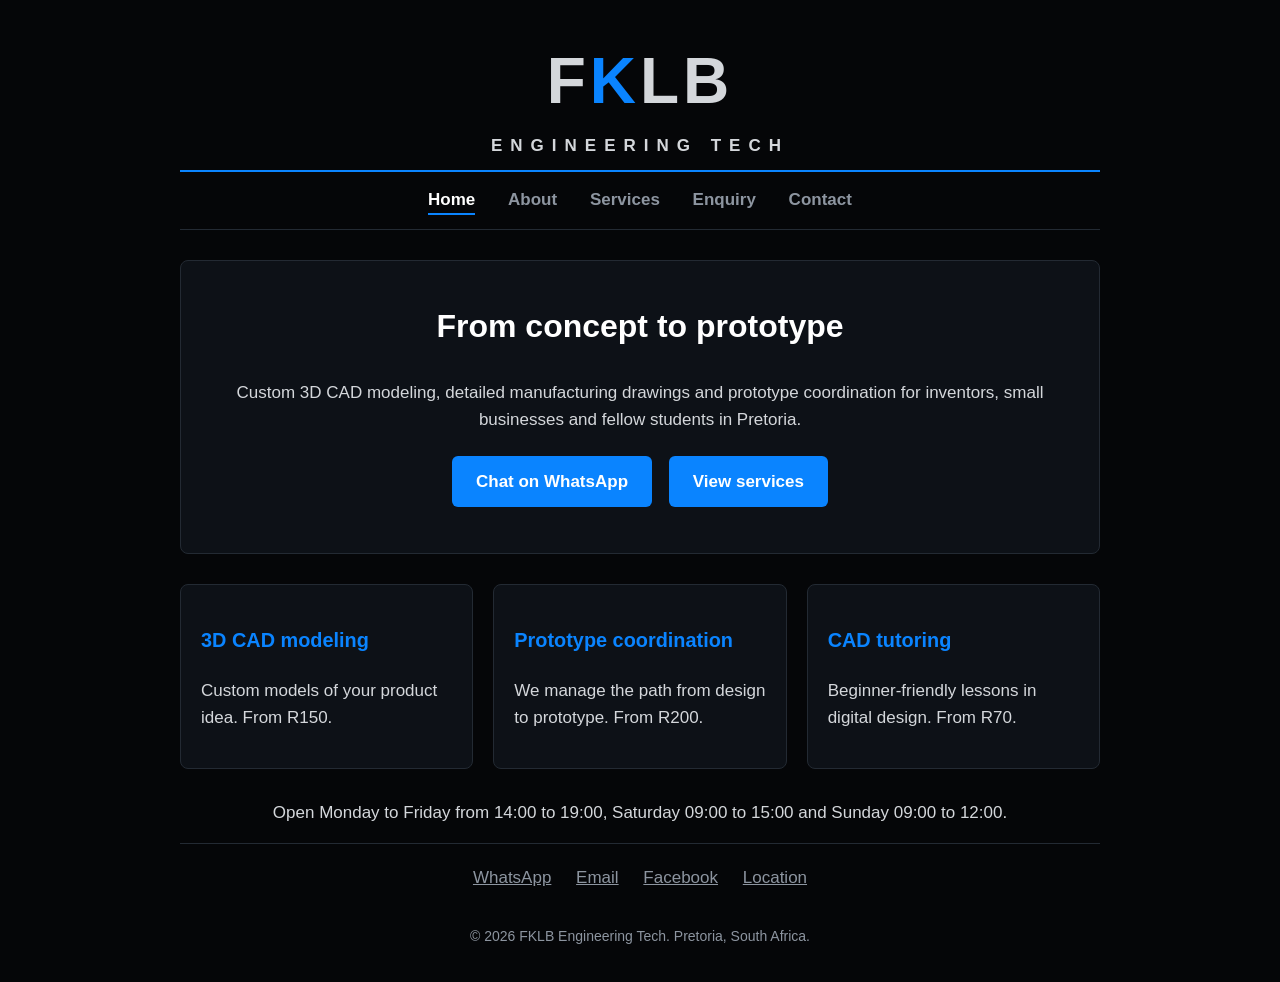
<file: index.html>
<!DOCTYPE html>
<html lang="en">
<head>
<meta charset="UTF-8">
<meta name="viewport" content="width=device-width, initial-scale=1.0">
<meta name="description" content="FKLB Engineering Tech offers 3D CAD modeling, manufacturing drawings, prototype coordination and CAD tutoring in Pretoria.">
<title>Home | FKLB Engineering Tech</title>
<link rel="stylesheet" href="styles.css">
</head>
<body>
<div id="wrapper">
<header>
<h1>F<span>K</span>LB</h1>
<p>ENGINEERING TECH</p>
</header>
<nav id="topLinks">
<a href="index.html" class="active">Home</a>
<a href="about.html">About</a>
<a href="service.html">Services</a>
<a href="enquiry.html">Enquiry</a>
<a href="contact.html">Contact</a>
</nav>
<main>
<section id="homeInfo">
<h2>From concept to prototype</h2>
<p>Custom 3D CAD modeling, detailed manufacturing drawings and prototype coordination for inventors, small businesses and fellow students in Pretoria.</p>
<a class="btn" href="https://wa.me/27656246562">Chat on WhatsApp</a>
<a class="btn" href="service.html">View services</a>
</section>
<div class="cols">
<div class="card"><h3>3D CAD modeling</h3><p>Custom models of your product idea. From R150.</p></div>
<div class="card"><h3>Prototype coordination</h3><p>We manage the path from design to prototype. From R200.</p></div>
<div class="card"><h3>CAD tutoring</h3><p>Beginner-friendly lessons in digital design. From R70.</p></div>
</div>
<p style="text-align: center;">Open Monday to Friday from 14:00 to 19:00, Saturday 09:00 to 15:00 and Sunday 09:00 to 12:00.</p>
</main>
<div id="bottomLinks">
<a href="https://wa.me/27656246562">WhatsApp</a>
<a href="mailto:fklbtech26@gmail.com">Email</a>
<a href="https://www.facebook.com/search/top?q=FKLB%20Engineering%20Tech">Facebook</a>
<a href="contact.html">Location</a>
</div>
<footer>
<p>&copy; 2026 FKLB Engineering Tech. Pretoria, South Africa.</p>
</footer>
</div>
</body>
</html>
</file>
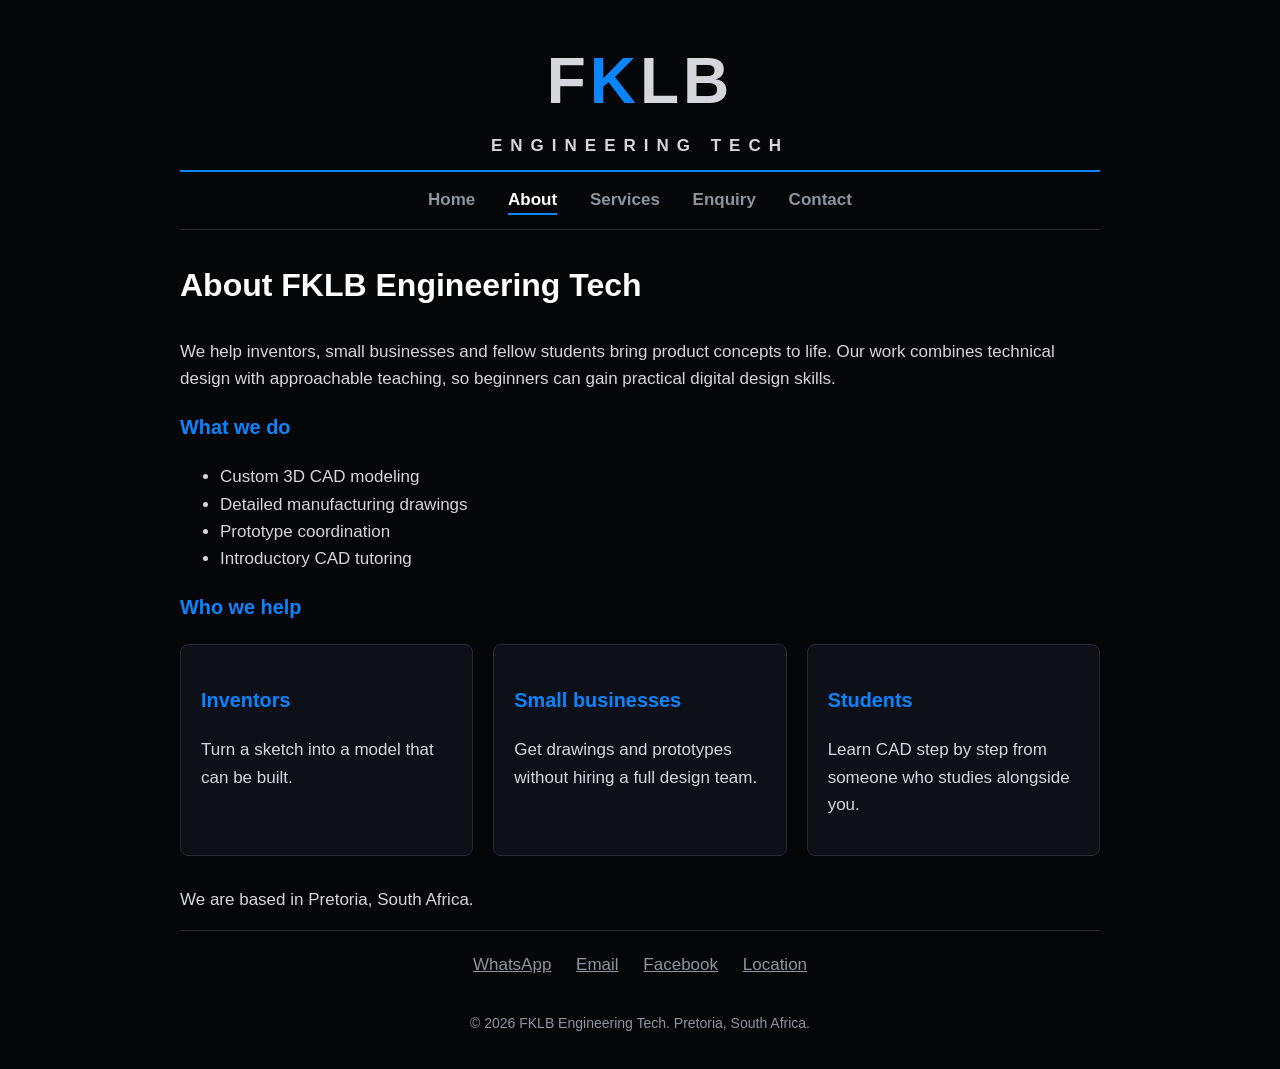
<file: about.html>
<!DOCTYPE html>
<html lang="en">
<head>
<meta charset="UTF-8">
<meta name="viewport" content="width=device-width, initial-scale=1.0">
<meta name="description" content="FKLB Engineering Tech offers 3D CAD modeling, manufacturing drawings, prototype coordination and CAD tutoring in Pretoria.">
<title>About | FKLB Engineering Tech</title>
<link rel="stylesheet" href="styles.css">
</head>
<body>
<div id="wrapper">
<header>
<h1>F<span>K</span>LB</h1>
<p>ENGINEERING TECH</p>
</header>
<nav id="topLinks">
<a href="index.html">Home</a>
<a href="about.html" class="active">About</a>
<a href="service.html">Services</a>
<a href="enquiry.html">Enquiry</a>
<a href="contact.html">Contact</a>
</nav>
<main>
<h2>About FKLB Engineering Tech</h2>
<p>We help inventors, small businesses and fellow students bring product concepts to life. Our work combines technical design with approachable teaching, so beginners can gain practical digital design skills.</p>
<h3>What we do</h3>
<ul>
<li>Custom 3D CAD modeling</li>
<li>Detailed manufacturing drawings</li>
<li>Prototype coordination</li>
<li>Introductory CAD tutoring</li>
</ul>
<h3>Who we help</h3>
<div class="cols">
<div class="card"><h3>Inventors</h3><p>Turn a sketch into a model that can be built.</p></div>
<div class="card"><h3>Small businesses</h3><p>Get drawings and prototypes without hiring a full design team.</p></div>
<div class="card"><h3>Students</h3><p>Learn CAD step by step from someone who studies alongside you.</p></div>
</div>
<p>We are based in Pretoria, South Africa.</p>
</main>
<div id="bottomLinks">
<a href="https://wa.me/27656246562">WhatsApp</a>
<a href="mailto:fklbtech26@gmail.com">Email</a>
<a href="https://www.facebook.com/search/top?q=FKLB%20Engineering%20Tech">Facebook</a>
<a href="contact.html">Location</a>
</div>
<footer>
<p>&copy; 2026 FKLB Engineering Tech. Pretoria, South Africa.</p>
</footer>
</div>
</body>
</html>
</file>
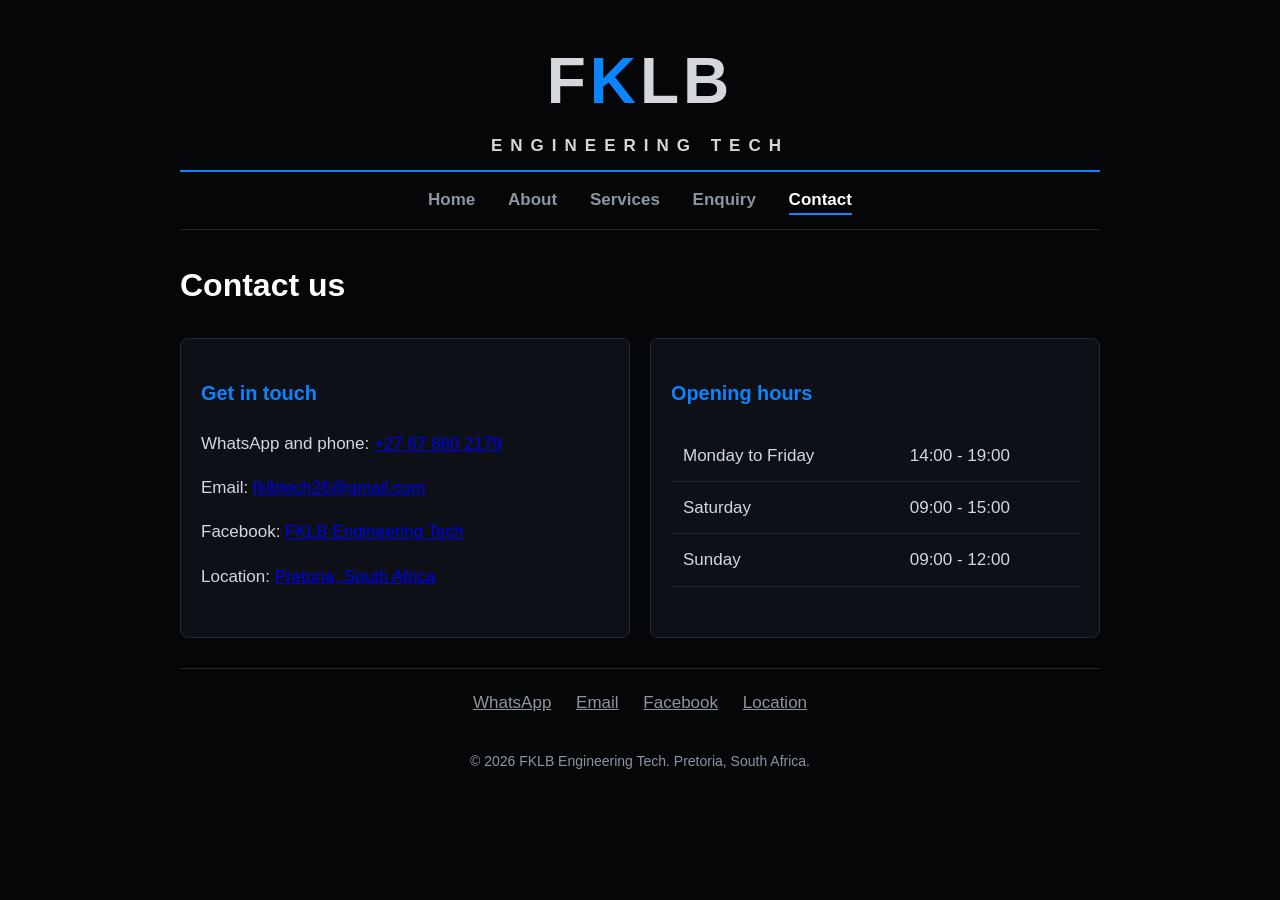
<file: contact.html>
<!DOCTYPE html>
<html lang="en">
<head>
<meta charset="UTF-8">
<meta name="viewport" content="width=device-width, initial-scale=1.0">
<meta name="description" content="FKLB Engineering Tech offers 3D CAD modeling, manufacturing drawings, prototype coordination and CAD tutoring in Pretoria.">
<title>Contact | FKLB Engineering Tech</title>
<link rel="stylesheet" href="styles.css">
</head>
<body>
<div id="wrapper">
<header>
<h1>F<span>K</span>LB</h1>
<p>ENGINEERING TECH</p>
</header>
<nav id="topLinks">
<a href="index.html">Home</a>
<a href="about.html">About</a>
<a href="service.html">Services</a>
<a href="enquiry.html">Enquiry</a>
<a href="contact.html" class="active">Contact</a>
</nav>
<main>
<h2>Contact us</h2>
<div class="cols">
<div class="card">
<h3>Get in touch</h3>
<p>WhatsApp and phone: <a href="https://wa.me/27656246562">+27 67 880 2179</a></p>
<p>Email: <a href="mailto:fklbtech26@gmail.com">fklbtech26@gmail.com</a></p>
<p>Facebook: <a href="https://www.facebook.com/search/top?q=FKLB%20Engineering%20Tech">FKLB Engineering Tech</a></p>
<p>Location: <a href="https://www.google.com/maps/search/?api=1&amp;query=Lilian+Ngoyi+Street+Pretoria">Pretoria, South Africa</a></p>
</div>
<div class="card">
<h3>Opening hours</h3>
<table>
<tr><td>Monday to Friday</td><td>14:00 - 19:00</td></tr>
<tr><td>Saturday</td><td>09:00 - 15:00</td></tr>
<tr><td>Sunday</td><td>09:00 - 12:00</td></tr>
</table>
</div>
</div>
</main>
<div id="bottomLinks">
<a href="https://wa.me/27656246562">WhatsApp</a>
<a href="mailto:fklbtech26@gmail.com">Email</a>
<a href="https://www.facebook.com/search/top?q=FKLB%20Engineering%20Tech">Facebook</a>
<a href="contact.html">Location</a>
</div>
<footer>
<p>&copy; 2026 FKLB Engineering Tech. Pretoria, South Africa.</p>
</footer>
</div>
</body>
</html>
</file>
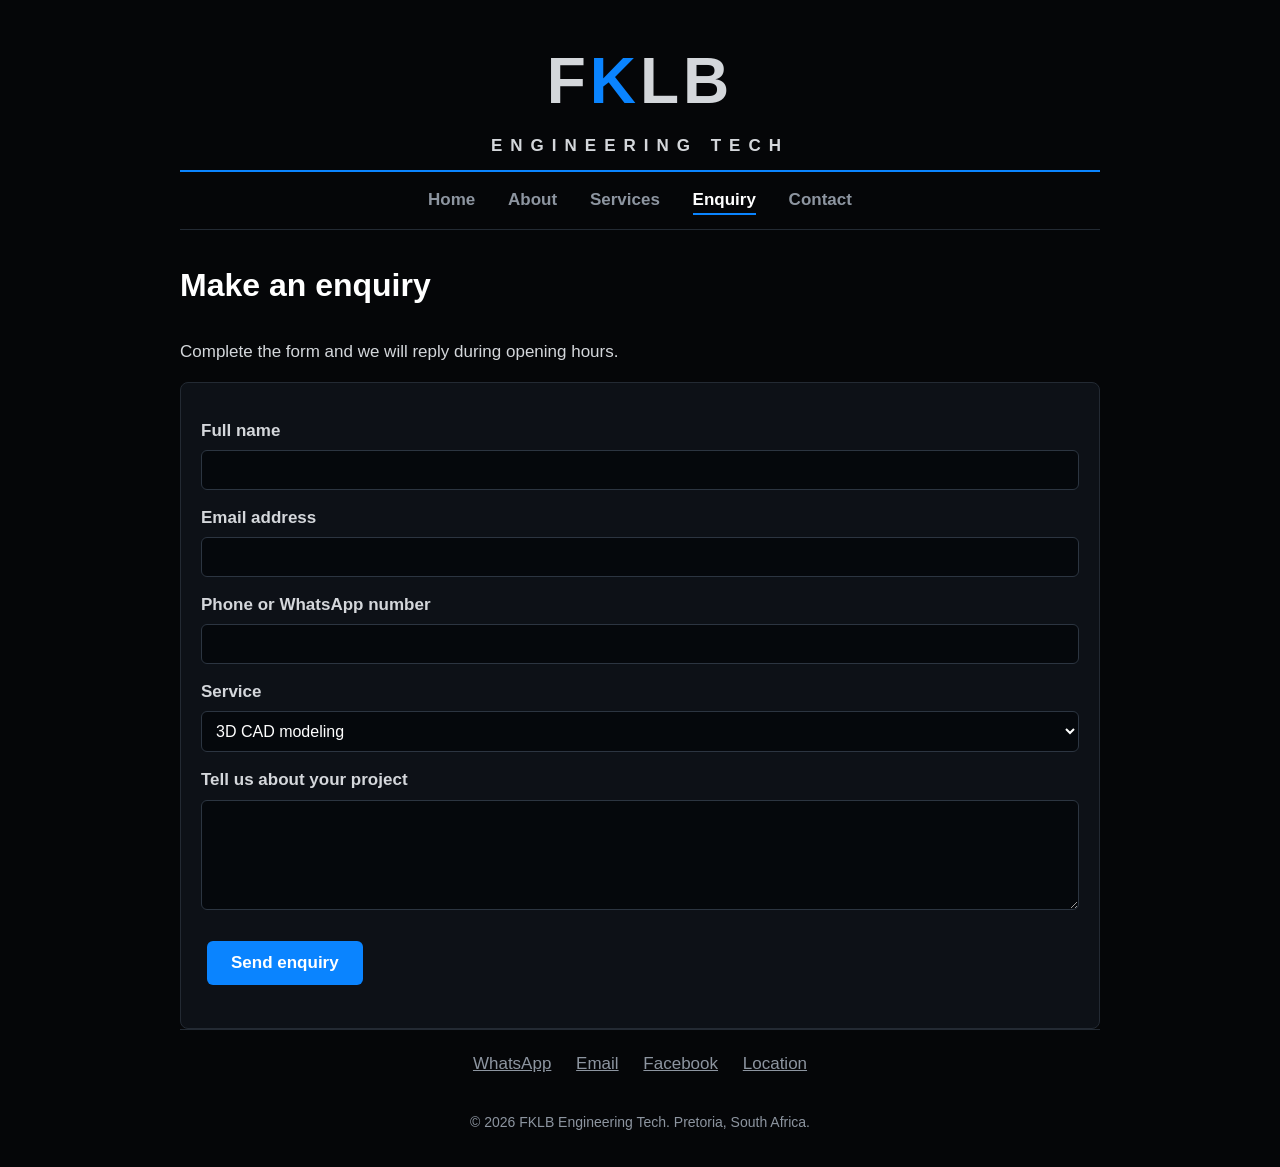
<file: enquiry.html>
<!DOCTYPE html>
<html lang="en">
<head>
<meta charset="UTF-8">
<meta name="viewport" content="width=device-width, initial-scale=1.0">
<meta name="description" content="FKLB Engineering Tech offers 3D CAD modeling, manufacturing drawings, prototype coordination and CAD tutoring in Pretoria.">
<title>Enquiry | FKLB Engineering Tech</title>
<link rel="stylesheet" href="styles.css">
</head>
<body>
<div id="wrapper">
<header>
<h1>F<span>K</span>LB</h1>
<p>ENGINEERING TECH</p>
</header>
<nav id="topLinks">
<a href="index.html">Home</a>
<a href="about.html">About</a>
<a href="service.html">Services</a>
<a href="enquiry.html" class="active">Enquiry</a>
<a href="contact.html">Contact</a>
</nav>
<main>
<h2>Make an enquiry</h2>
<p>Complete the form and we will reply during opening hours.</p>
<form class="card" action="mailto:fklbtech26@gmail.com" method="post" enctype="text/plain">
<label for="name">Full name</label>
<input type="text" id="name" name="name" required>
<label for="email">Email address</label>
<input type="email" id="email" name="email" required>
<label for="phone">Phone or WhatsApp number</label>
<input type="tel" id="phone" name="phone">
<label for="service">Service</label>
<select id="service" name="service">
<option>3D CAD modeling</option>
<option>Prototype coordination</option>
<option>Introductory CAD tutoring</option>
<option>Manufacturing drawings</option>
</select>
<label for="message">Tell us about your project</label>
<textarea id="message" name="message" required></textarea>
<p><button class="btn" type="submit">Send enquiry</button></p>
</form>
</main>
<div id="bottomLinks">
<a href="https://wa.me/27656246562">WhatsApp</a>
<a href="mailto:fklbtech26@gmail.com">Email</a>
<a href="https://www.facebook.com/search/top?q=FKLB%20Engineering%20Tech">Facebook</a>
<a href="contact.html">Location</a>
</div>
<footer>
<p>&copy; 2026 FKLB Engineering Tech. Pretoria, South Africa.</p>
</footer>
</div>
</body>
</html>
</file>
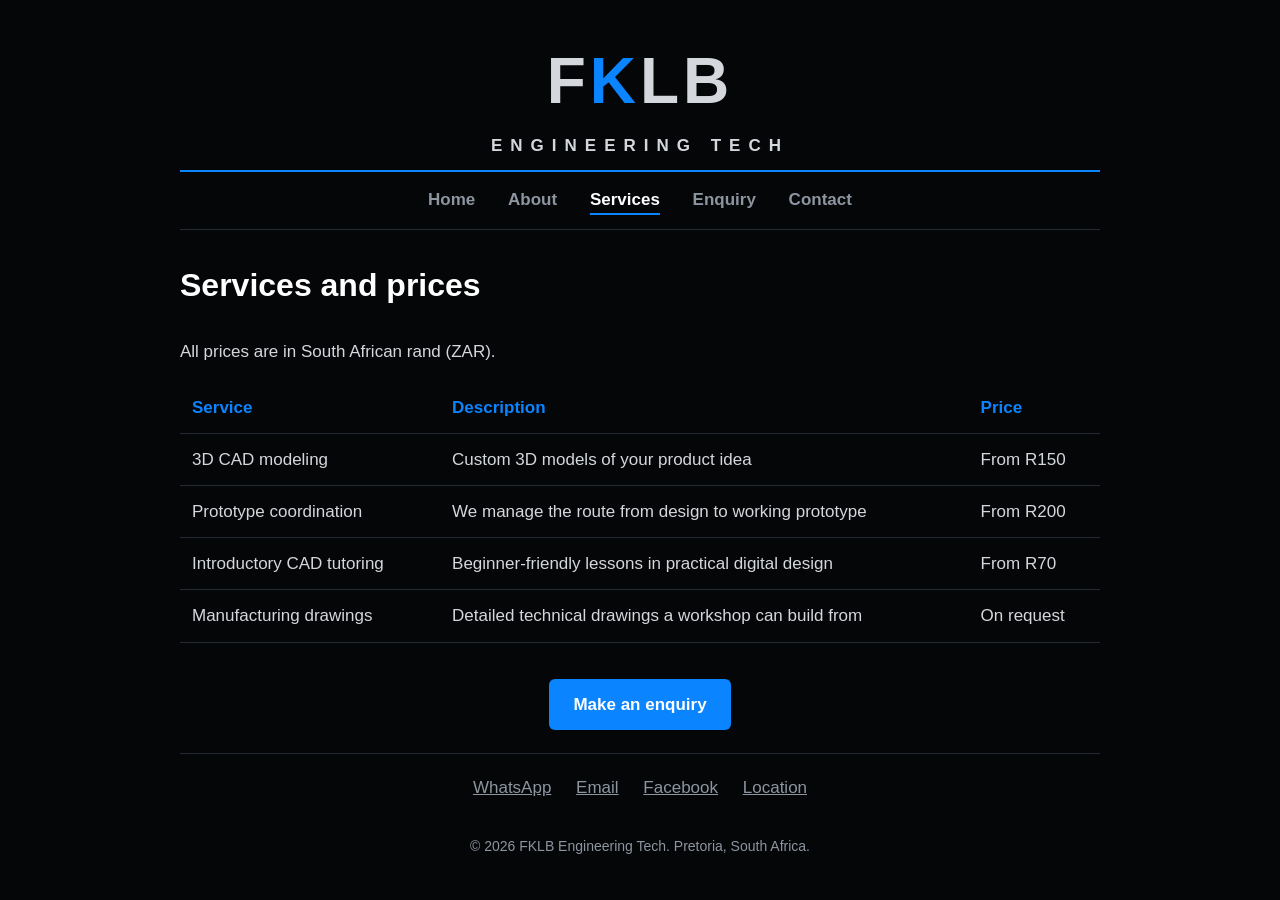
<file: service.html>
<!DOCTYPE html>
<html lang="en">
<head>
<meta charset="UTF-8">
<meta name="viewport" content="width=device-width, initial-scale=1.0">
<meta name="description" content="FKLB Engineering Tech offers 3D CAD modeling, manufacturing drawings, prototype coordination and CAD tutoring in Pretoria.">
<title>Services | FKLB Engineering Tech</title>
<link rel="stylesheet" href="styles.css">
</head>
<body>
<div id="wrapper">
<header>
<h1>F<span>K</span>LB</h1>
<p>ENGINEERING TECH</p>
</header>
<nav id="topLinks">
<a href="index.html">Home</a>
<a href="about.html">About</a>
<a href="service.html" class="active">Services</a>
<a href="enquiry.html">Enquiry</a>
<a href="contact.html">Contact</a>
</nav>
<main>
<h2>Services and prices</h2>
<p>All prices are in South African rand (ZAR).</p>
<table>
<caption hidden>FKLB services and prices</caption>
<thead><tr><th>Service</th><th>Description</th><th>Price</th></tr></thead>
<tbody>
<tr><td>3D CAD modeling</td><td>Custom 3D models of your product idea</td><td>From R150</td></tr>
<tr><td>Prototype coordination</td><td>We manage the route from design to working prototype</td><td>From R200</td></tr>
<tr><td>Introductory CAD tutoring</td><td>Beginner-friendly lessons in practical digital design</td><td>From R70</td></tr>
<tr><td>Manufacturing drawings</td><td>Detailed technical drawings a workshop can build from</td><td>On request</td></tr>
</tbody>
</table>
<p style="text-align: center;"><a class="btn" href="enquiry.html">Make an enquiry</a></p>
</main>
<div id="bottomLinks">
<a href="https://wa.me/27656246562">WhatsApp</a>
<a href="mailto:fklbtech26@gmail.com">Email</a>
<a href="https://www.facebook.com/search/top?q=FKLB%20Engineering%20Tech">Facebook</a>
<a href="contact.html">Location</a>
</div>
<footer>
<p>&copy; 2026 FKLB Engineering Tech. Pretoria, South Africa.</p>
</footer>
</div>
</body>
</html>
</file>
<file: styles.css>
/* FKLB Engineering Tech - External stylesheet */
* { box-sizing: border-box; }
body { margin: 0; background-color: #050608; color: #d4d7db; font-family: Arial, Helvetica, sans-serif; font-size: 17px; line-height: 1.6; }
#wrapper { width: 960px; margin: 0 auto; padding: 0 20px; }
header { text-align: center; padding: 30px 0 10px; }
header h1 { margin: 0; font-size: 64px; letter-spacing: 4px; color: #d4d7db; }
header h1 span { color: #0a84ff; }
header p { margin: 0; letter-spacing: 8px; font-weight: bold; }
#topLinks { text-align: center; padding: 14px 0; border-top: 2px solid #0a84ff; border-bottom: 1px solid #232a33; margin-bottom: 30px; }
#topLinks a { display: inline-block; margin: 0 14px; color: #8d95a0; text-decoration: none; font-weight: bold; }
#topLinks a:hover, #topLinks a.active { color: #ffffff; border-bottom: 2px solid #0a84ff; }
h2 { color: #ffffff; font-size: 32px; margin-top: 0; }
h3 { color: #0a84ff; }
#homeInfo { background-color: #0d1117; border: 1px solid #232a33; border-radius: 8px; padding: 40px; text-align: center; margin-bottom: 30px; }
.btn { display: inline-block; background-color: #0a84ff; color: #ffffff; padding: 12px 24px; border-radius: 6px; text-decoration: none; font-weight: bold; margin: 6px; border: none; font-size: 17px; cursor: pointer; }
.btn:hover { background-color: #1a6fe0; }
.card { background-color: #0d1117; border: 1px solid #232a33; border-radius: 8px; padding: 20px; }
.cols { display: flex; gap: 20px; margin-bottom: 30px; }
.cols .card { flex: 1; }
table { width: 100%; border-collapse: collapse; margin-bottom: 30px; }
th, td { padding: 12px; border-bottom: 1px solid #232a33; text-align: left; }
th { color: #0a84ff; }
label { display: block; margin-top: 14px; font-weight: bold; }
input, select, textarea { width: 100%; padding: 10px; margin-top: 6px; background-color: #05080c; color: #ffffff; border: 1px solid #2c3541; border-radius: 6px; font-size: 16px; font-family: inherit; }
textarea { min-height: 110px; }
#bottomLinks { text-align: center; padding: 20px 0; border-top: 1px solid #232a33; }
#bottomLinks a { color: #8d95a0; margin: 0 10px; }
footer p { text-align: center; color: #8d95a0; font-size: 14px; padding-bottom: 20px; }
a:focus, input:focus, select:focus, textarea:focus { outline: 3px solid #0a84ff; }
/* Responsive: tablets and below */
@media (max-width: 960px) {
  #wrapper { width: 100%; padding: 0 16px; }
  header h1 { font-size: 48px; }
  #homeInfo { padding: 24px; }
  #bottomLinks { line-height: 2; }
  footer p { font-size: 13px; }
  .cols { flex-direction: column; }
}
@media (max-width: 480px) {
  header h1 { font-size: 38px; }
  header p { letter-spacing: 4px; }
  #topLinks a { margin: 0 8px; }
  th, td { padding: 8px 4px; font-size: 15px; }
}
</file>
